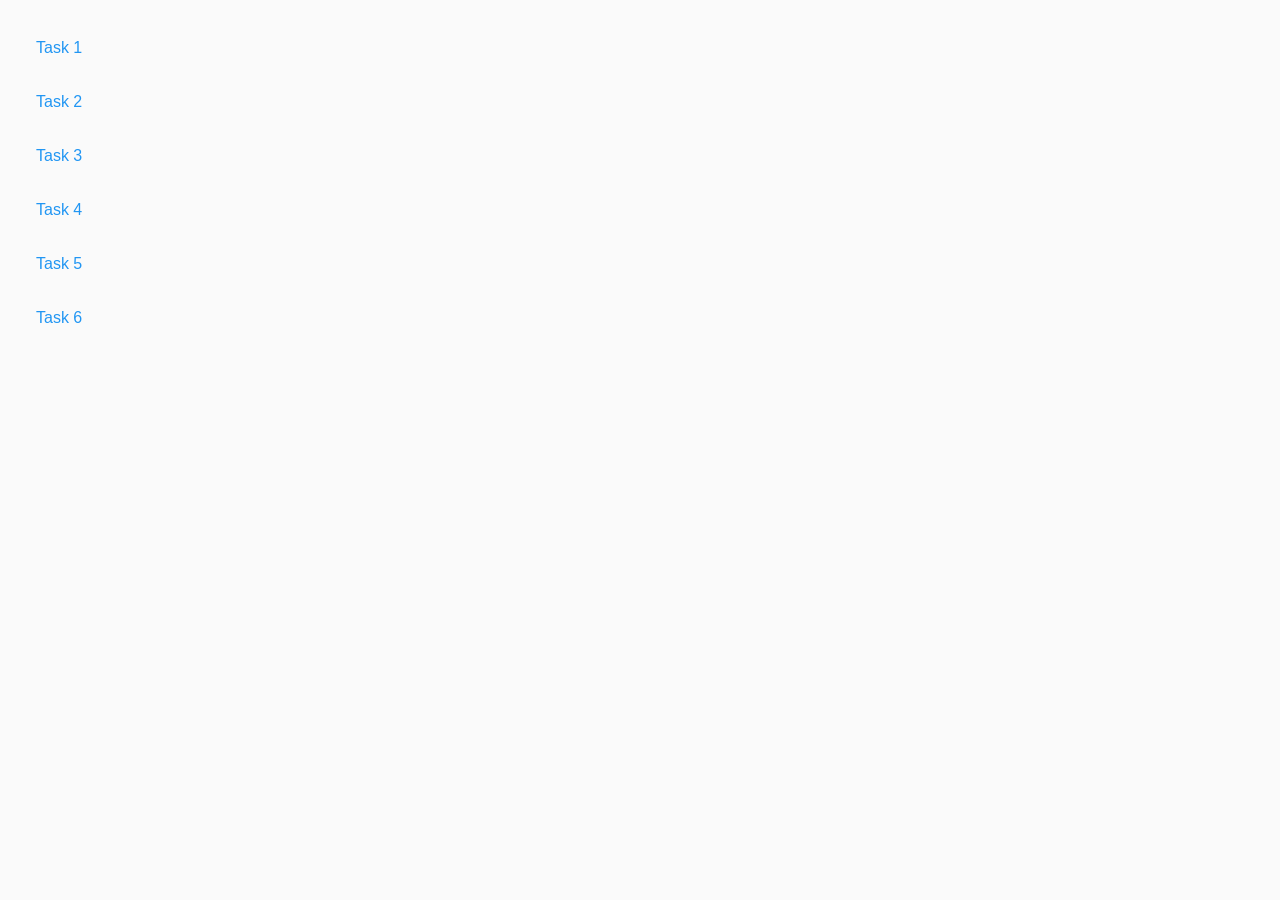
<file: index.html>
<!DOCTYPE html>
<html lang="en">
  <head>
    <meta charset="UTF-8" />
    <meta http-equiv="X-UA-Compatible" content="IE=edge" />
    <meta name="viewport" content="width=device-width, initial-scale=1.0" />
    <title>Homework 7</title>
    <link rel="stylesheet" href="./css/style.css" />
  </head>
  <body>
    <ul>
      <li><a href="./task-1.html">Task 1</a></li>
      <li><a href="./task-2.html">Task 2</a></li>
      <li><a href="./task-3.html">Task 3</a></li>
      <li><a href="./task-4.html">Task 4</a></li>
      <li><a href="./task-5.html">Task 5</a></li>
      <li><a href="./task-6.html">Task 6</a></li>
    </ul>
  </body>
</html>
</file>
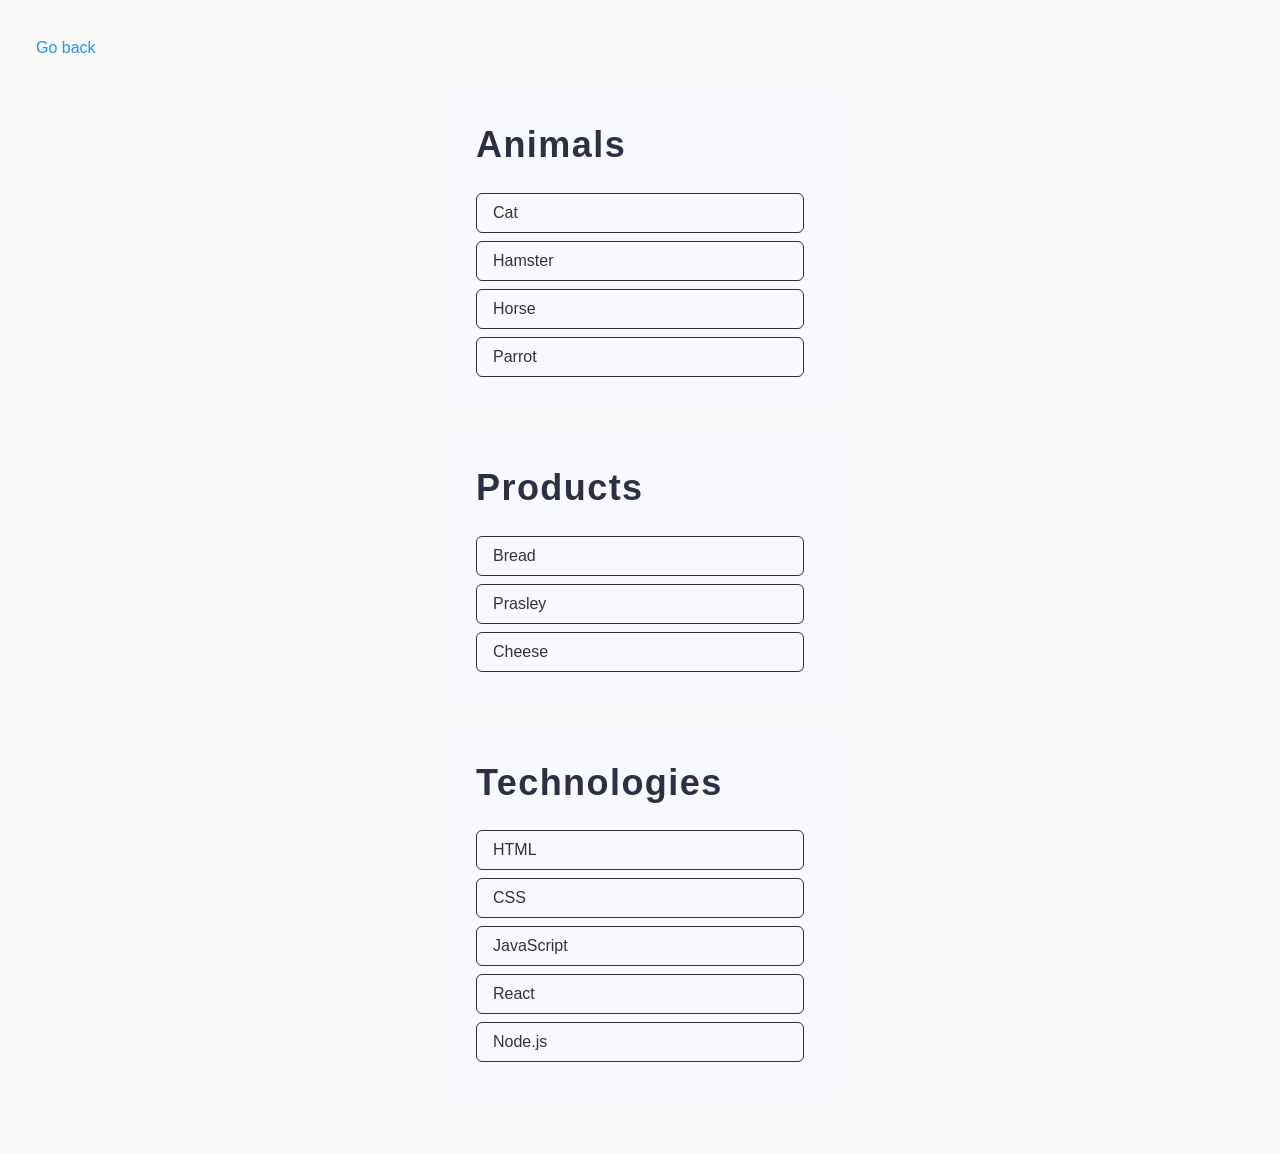
<file: task-1.html>
<!DOCTYPE html>
<html lang="en">
  <head>
    <meta charset="UTF-8" />
    <meta http-equiv="X-UA-Compatible" content="IE=edge" />
    <meta name="viewport" content="width=device-width, initial-scale=1.0" />
    <title>Task 1</title>
    <link rel="stylesheet" href="./css/style.css" />
  </head>
  <body>
    <p><a href="./index.html">Go back</a></p>

    <ul id="categories">
      <li class="item">
        <h2 class="list-title">Animals</h2>

        <ul class="list-items">
          <li class="list-item">Cat</li>
          <li class="list-item">Hamster</li>
          <li class="list-item">Horse</li>
          <li class="list-item">Parrot</li>
        </ul>
      </li>
      <li class="item">
        <h2 class="list-title">Products</h2>

        <ul class="list-items">
          <li class="list-item">Bread</li>
          <li class="list-item">Prasley</li>
          <li class="list-item">Cheese</li>
        </ul>
      </li>
      <li class="item">
        <h2 class="list-title">Technologies</h2>

        <ul class="list-items">
          <li class="list-item">HTML</li>
          <li class="list-item">CSS</li>
          <li class="list-item">JavaScript</li>
          <li class="list-item">React</li>
          <li class="list-item">Node.js</li>
        </ul>
      </li>
    </ul>

    <script src="./js/task-1.js" type="module"></script>
  </body>
</html>
</file>
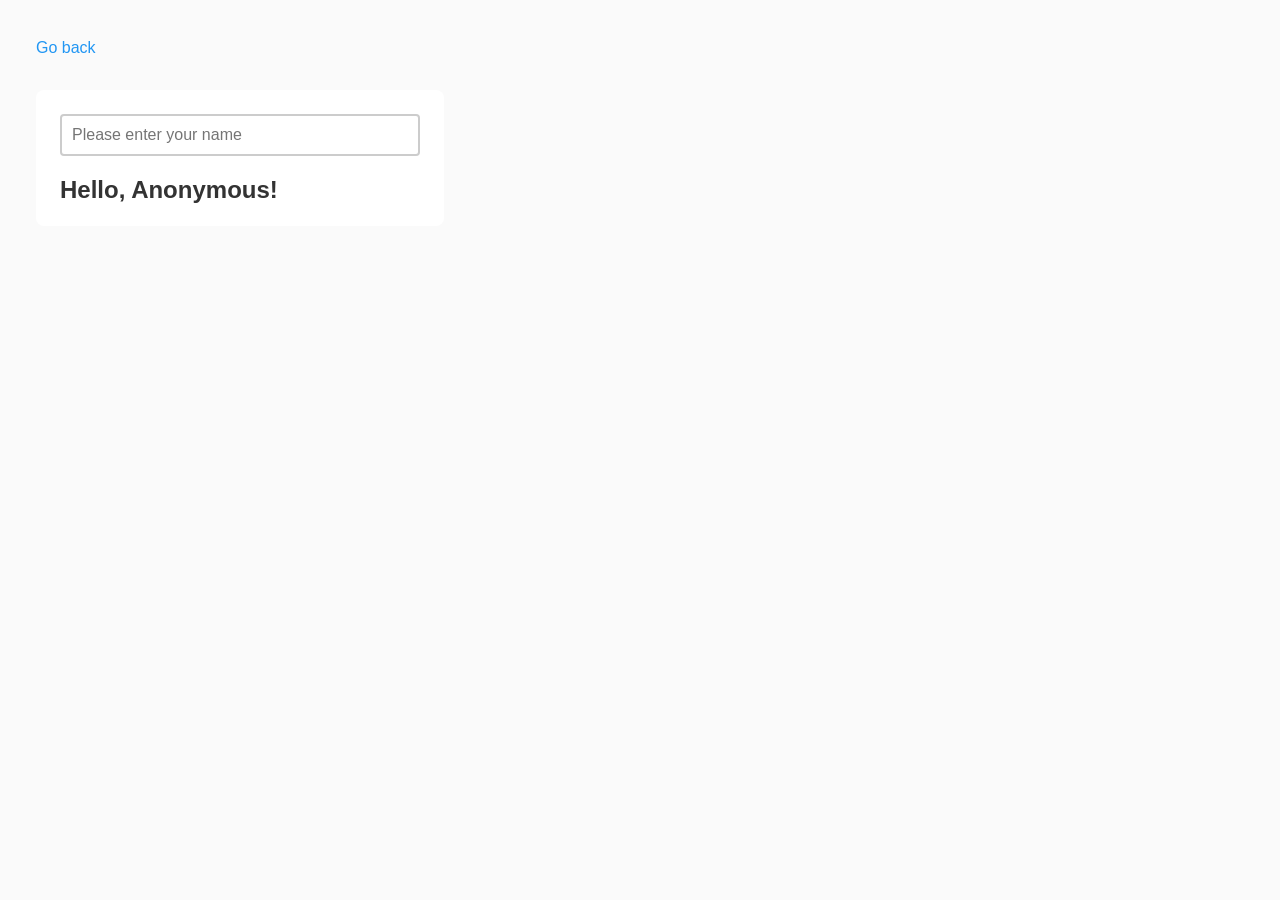
<file: task-3.html>
<!DOCTYPE html>
<html lang="en">
  <head>
    <meta charset="UTF-8" />
    <meta http-equiv="X-UA-Compatible" content="IE=edge" />
    <meta name="viewport" content="width=device-width, initial-scale=1.0" />
    <title>Task 3</title>
    <link rel="stylesheet" href="./css/style.css" />
  </head>
  <div>
    <p><a href="./index.html">Go back</a></p>
  <div class="enter-window">
    <input class="enter-form" type="text" id="name-input" placeholder="Please enter your name" />
    <h1 class="enter-title">Hello, <span class="enter-name" id="name-output">Anonymous</span>!</h1>
</div>
    <script src="./js/task-3.js" type="module"></script>
  </body>
</html>
</file>
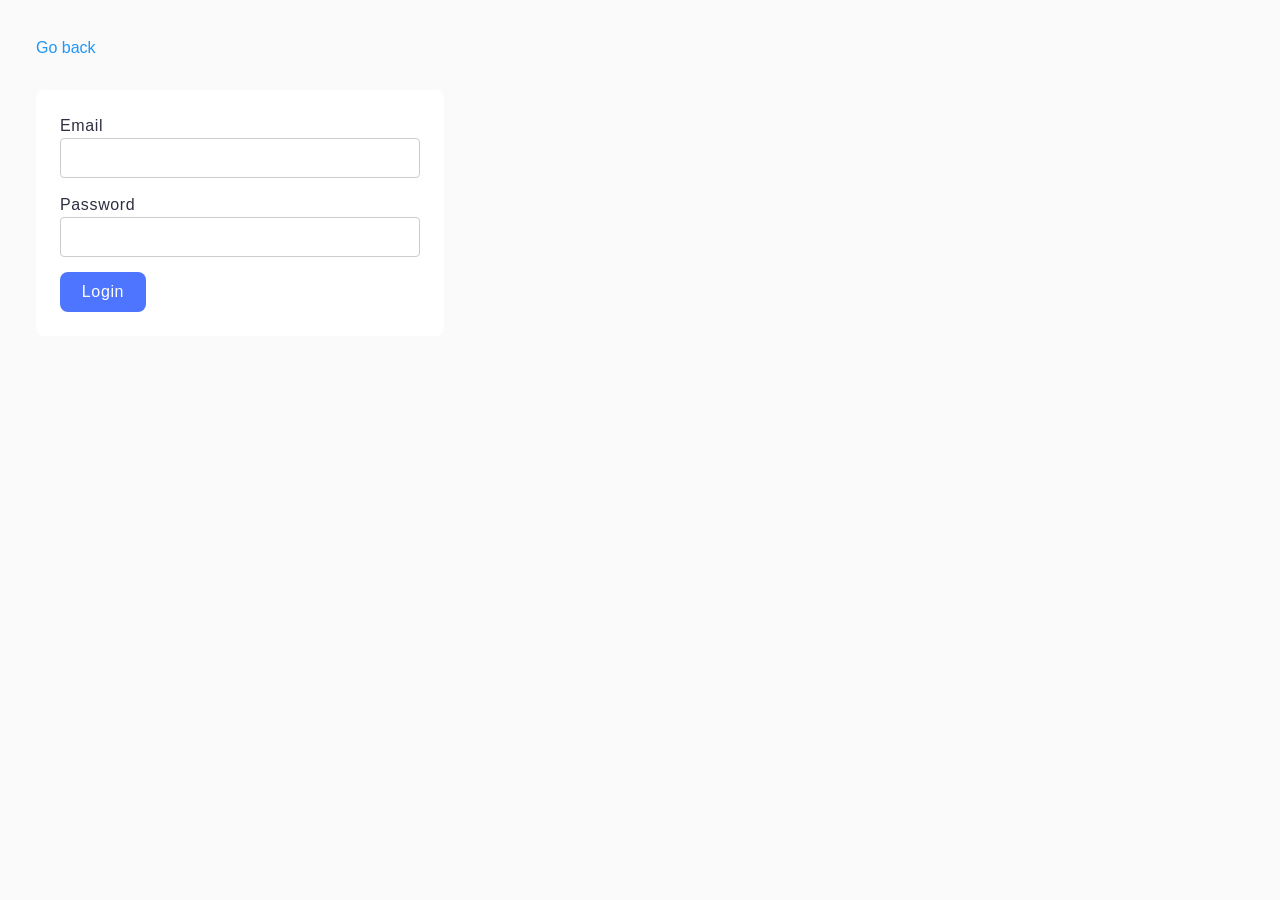
<file: task-4.html>
<!DOCTYPE html>
<html lang="en">
  <head>
    <meta charset="UTF-8" />
    <meta http-equiv="X-UA-Compatible" content="IE=edge" />
    <meta name="viewport" content="width=device-width, initial-scale=1.0" />
    <title>Task 4</title>
    <link rel="stylesheet" href="./css/style.css" />
  </head>
  <body>
    <p><a href="./index.html">Go back</a></p>

    <form class="login-form">
      <label>
        Email
        <input type="email" name="email" />
      </label>
      <label>
        Password
        <input type="password" name="password" />
      </label>
      <button type="submit">Login</button>
    </form>

    <script src="./js/task-4.js" type="module"></script>
  </body>
</html>
</file>
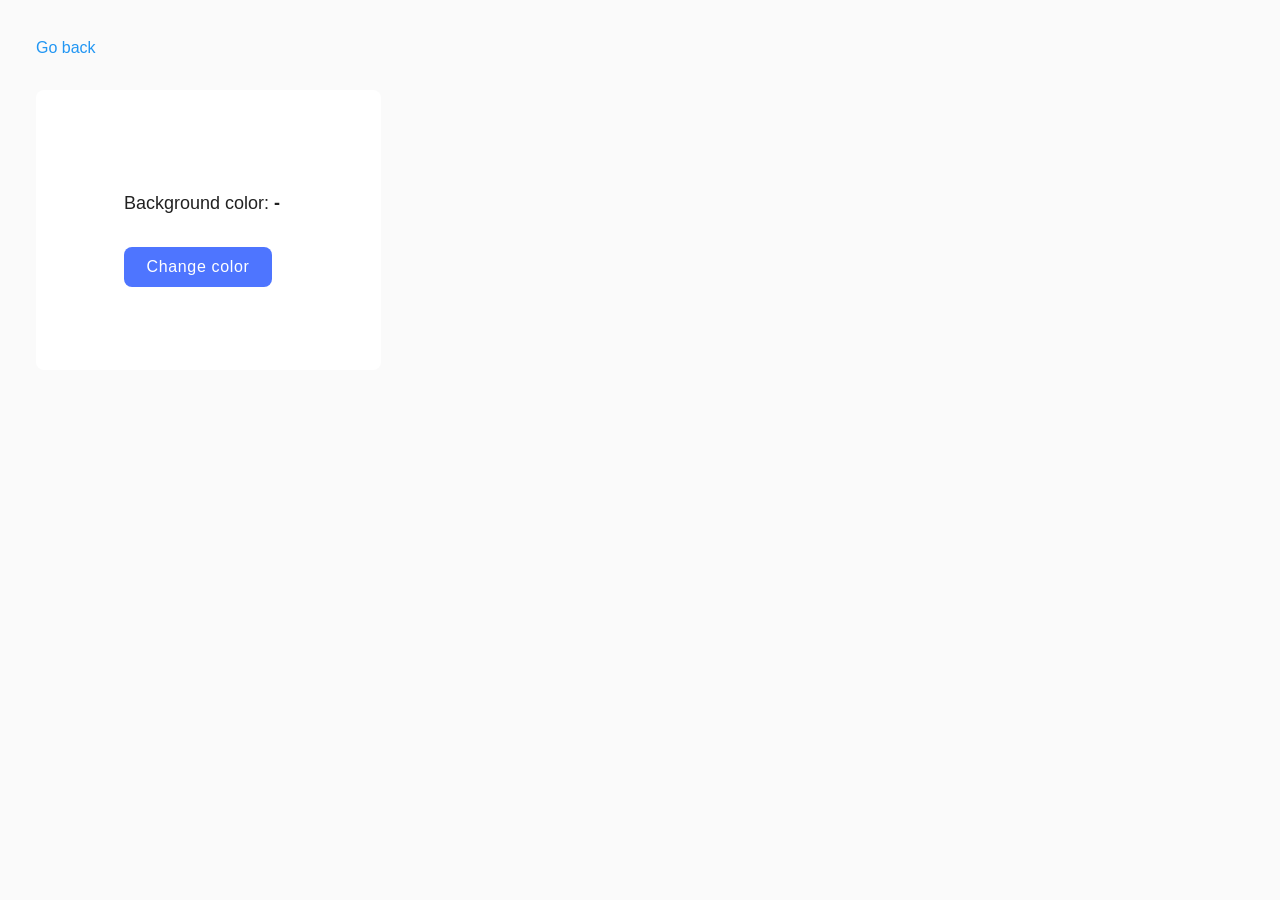
<file: task-5.html>
<!DOCTYPE html>
<html lang="en">
  <head>
    <meta charset="UTF-8" />
    <meta http-equiv="X-UA-Compatible" content="IE=edge" />
    <meta name="viewport" content="width=device-width, initial-scale=1.0" />
    <title>Task 5</title>
    <link rel="stylesheet" href="./css/style.css" />
  </head>
  <body>
    <p><a href="./index.html">Go back</a></p>

    <div class="widget">
      <p class="widget-title">Background color: <span class="color">-</span></p>
      <button type="button" class="change-color">Change color</button>
    </div>

    <script src="./js/task-5.js" type="module"></script>
  </body>
</html>
</file>
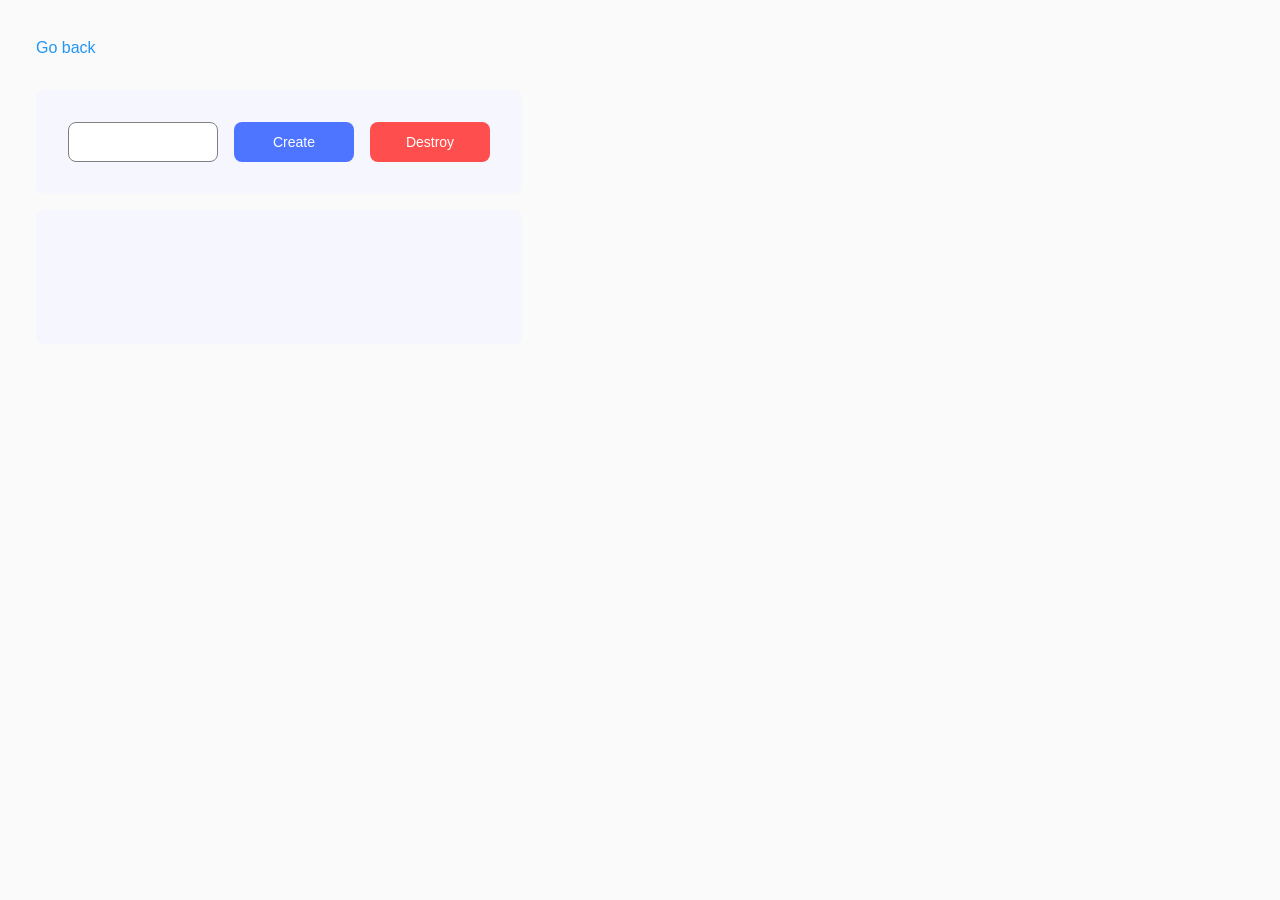
<file: task-6.html>
<!DOCTYPE html>
<html lang="en">
  <head>
    <meta charset="UTF-8" />
    <meta http-equiv="X-UA-Compatible" content="IE=edge" />
    <meta name="viewport" content="width=device-width, initial-scale=1.0" />
    <title>Task 6</title>
    <link rel="stylesheet" href="./css/style.css" />
  </head>
  <body>
    <p><a href="./index.html">Go back</a></p>

    <div id="controls">
      <input type="number" min="1" max="100" step="1" />
      <button type="button" data-create>Create</button>
      <button type="button" data-destroy>Destroy</button>
    </div>

    <div id="boxes"></div>

    <script src="./js/task-6.js" type="module"></script>
  </body>
</html>
</file>
<file: css/style.css>
@import 'common.css';
@import 'list.css';


@import 'task-1.css';
@import 'task-2.css';
@import 'task-3.css';
@import 'task-4.css';
@import 'task-5.css';
@import 'task-6.css';
</file>
